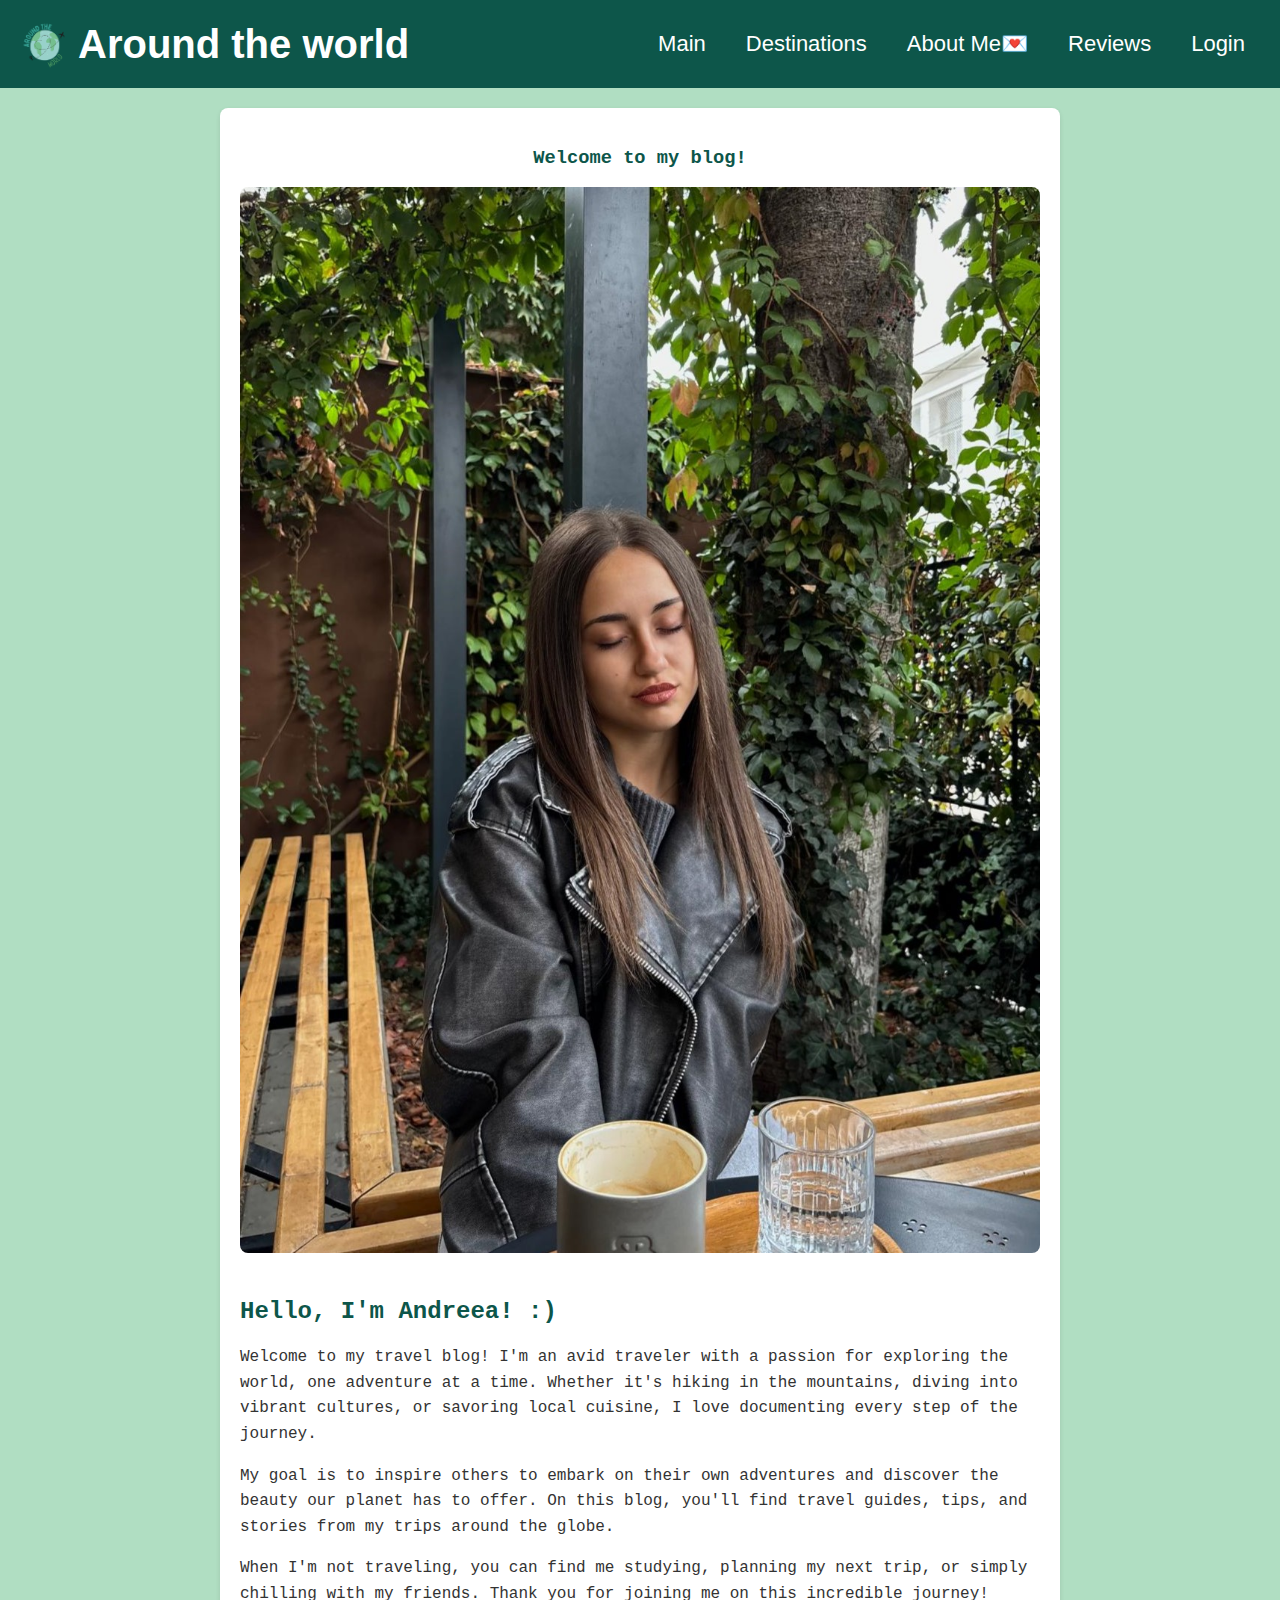
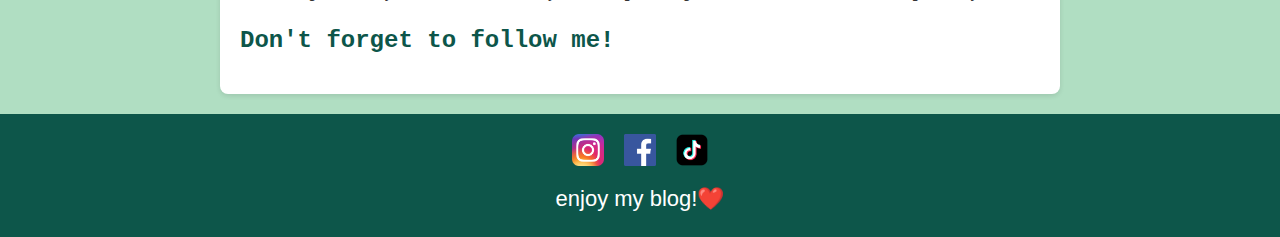
<file: html/aboutme.html>
<!DOCTYPE html>
<html lang="en">

   <head>
      <meta charset="UTF-8">
      <link href="https://fonts.cdnfonts.com/css/rawwatan" rel="stylesheet">
      <meta name="viewport" content="width=device-width, initial-scale=1.0">
      <title>About Me</title>
      <link rel="stylesheet" href="../css/styleabme.css">
   </head>

   <body>
      <header class="blog-header">
         <div class="logo">
            <img src="../poze/1.png" alt="Travel Blog Logo">
            <h1>Around the world</h1>
         </div>
         <ul class="menu">
            <li><a href="../html/main.html">Main</a></li>
            <li class="dropdown">
               <a href="../html/destinations.html">Destinations</a>
               <ul class="dropdown-menu">
                  <li><a href="../html/oman.html">Salalah, Oman</a></li>
                  <li><a href="../html/morocco.html">Marrakech, Morocco</a></li>
                  <li><a href="../html/france.html">Côte d'Azur, France & Monaco</a></li>
               </ul>
            </li>
            <li><a href="../html/aboutme.html">About Me💌</a></li>
            <li><a href="../html/opinions.html">Reviews</a></li>
            <li><a href="../html/login.html">Login</a></li>
         </ul>
      </header>
      <div class="container">
         <img src="../poze/eu.jpeg" alt="About Me" class="about-image"> 
         <h2>Hello, I'm Andreea! :)</h2>
         <p>
            Welcome to my travel blog! I'm an avid traveler with a passion for exploring the world, 
            one adventure at a time. Whether it's hiking in the mountains, diving into vibrant cultures, 
            or savoring local cuisine, I love documenting every step of the journey.
         </p>
         <p>
            My goal is to inspire others to embark on their own adventures and discover the beauty 
            our planet has to offer. On this blog, you'll find travel guides, tips, and stories from 
            my trips around the globe.
         </p>
         <p>
            When I'm not traveling, you can find me studying, planning my next trip, or simply chilling with my friends. Thank you for joining me on this incredible journey!
         </p>
         <h2>Don't forget to follow me!</h2>
      </div>
      <footer class="footer">
         <div class="social-media">
            <a href="https://www.instagram.com/andreea_x16/?hl=ro" target="_blank" aria-label="Instagram">
            <img src="../poze/Instagram_icon.png" alt="Instagram Logo" class="social-logo">
            </a>
            <a href="https://www.facebook.com/andreea.radu1608/" target="_blank" aria-label="Facebook">
            <img src="../poze/facebook.png" alt="Facebook Logo" class="social-logo">
            </a>
            <a href="https://www.tiktok.com/@andreeax16?is_from_webapp=1&sender_device=pc" target="_blank" aria-label="TikTok">
            <img src="../poze/tiktok.png" alt="TikTok Logo" class="social-logo">
            </a>
         </div>
         <p class="footer-text">enjoy my blog!❤️</p>
      </footer>
      <script src="../java/aboutme.js"></script>
   </body>
   
</html>
</file>
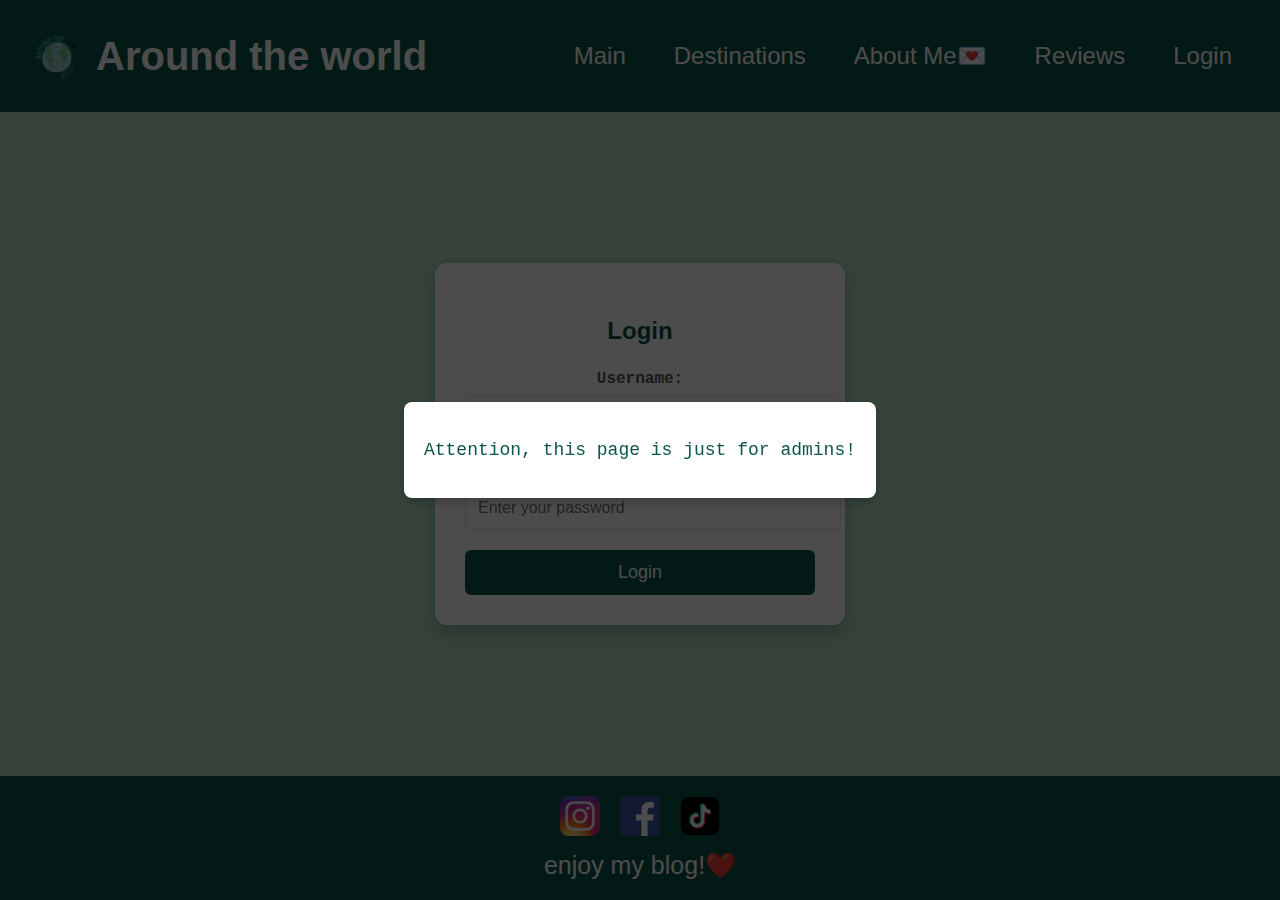
<file: html/login.html>
<!DOCTYPE html>
<html lang="en">
    
   <head>
      <meta charset="UTF-8">
      <meta name="viewport" content="width=device-width, initial-scale=1.0">
      <link href="https://fonts.cdnfonts.com/css/rawwatan" rel="stylesheet">
      <link rel="stylesheet" href="../css/stylelog.css">
      <link rel="icon" type="image/png" href="../poze/1.png">
      <style>
         @import url('https://fonts.cdnfonts.com/css/rawwatan');
      </style>
      <title>Login</title>
   </head>

   <body>

      <header class="blog-header">
         <div class="logo">
            <img src="../poze/1.png" alt="Travel Blog Logo">
            <h1>Around the world</h1>
         </div>
         <ul class="menu">
            <li><a href="../html/main.html">Main</a></li>
            <li class="dropdown">
               <a href="../html/destinations.html">Destinations</a>
               <ul class="dropdown-menu">
                  <li><a href="../html/oman.html">Salalah, Oman</a></li>
                  <li><a href="../html/morocco.html">Marrakech, Morocco</a></li>
                  <li><a href="../html/france.html">Côte d'Azur, France & Monaco</a></li>
               </ul>
            </li>
            <li><a href="../html/aboutme.html">About Me💌</a></li>
            <li><a href="../html/opinions.html">Reviews</a></li>
            <li><a href="../html/login.html">Login</a></li>
         </ul>
      </header>

      <main>
        <div class="login-container">
            <h3>Login</h3>
            <form id="loginForm">
                <label for="username">Username:</label>
                <input type="text" id="username" placeholder="Enter your username" required>
                
                <label for="password">Password:</label>
                <input type="password" id="password" placeholder="Enter your password" required>
                
                <p class="error-message" id="errorMessage" style="display: none;"></p>
                
                <button type="submit">Login</button>
            </form>
        </div>
      </main>

      <div class="popup-overlay" id="popupOverlay">
        <div class="popup">
            <p>Attention, this page is just for admins!</p>
        </div>
     </div>

      <footer class="footer">
         <div class="social-media">
            <a href="https://www.instagram.com/andreea_x16/?hl=ro" target="_blank" aria-label="Instagram">
            <img src="../poze/Instagram_icon.png" alt="Instagram Logo" class="social-logo">
            </a>
            <a href="https://www.facebook.com/andreea.radu1608/" target="_blank" aria-label="Facebook">
            <img src="../poze/facebook.png" alt="Facebook Logo" class="social-logo">
            </a>
            <a href="https://www.tiktok.com/@andreeax16?is_from_webapp=1&sender_device=pc" target="_blank" aria-label="TikTok">
            <img src="../poze/tiktok.png" alt="TikTok Logo" class="social-logo">
            </a>
         </div>
         <p class="footer-text">enjoy my blog!❤️</p>
      </footer>
      <script src="../java/login.js"></script>
   </body>

</html>
</file>
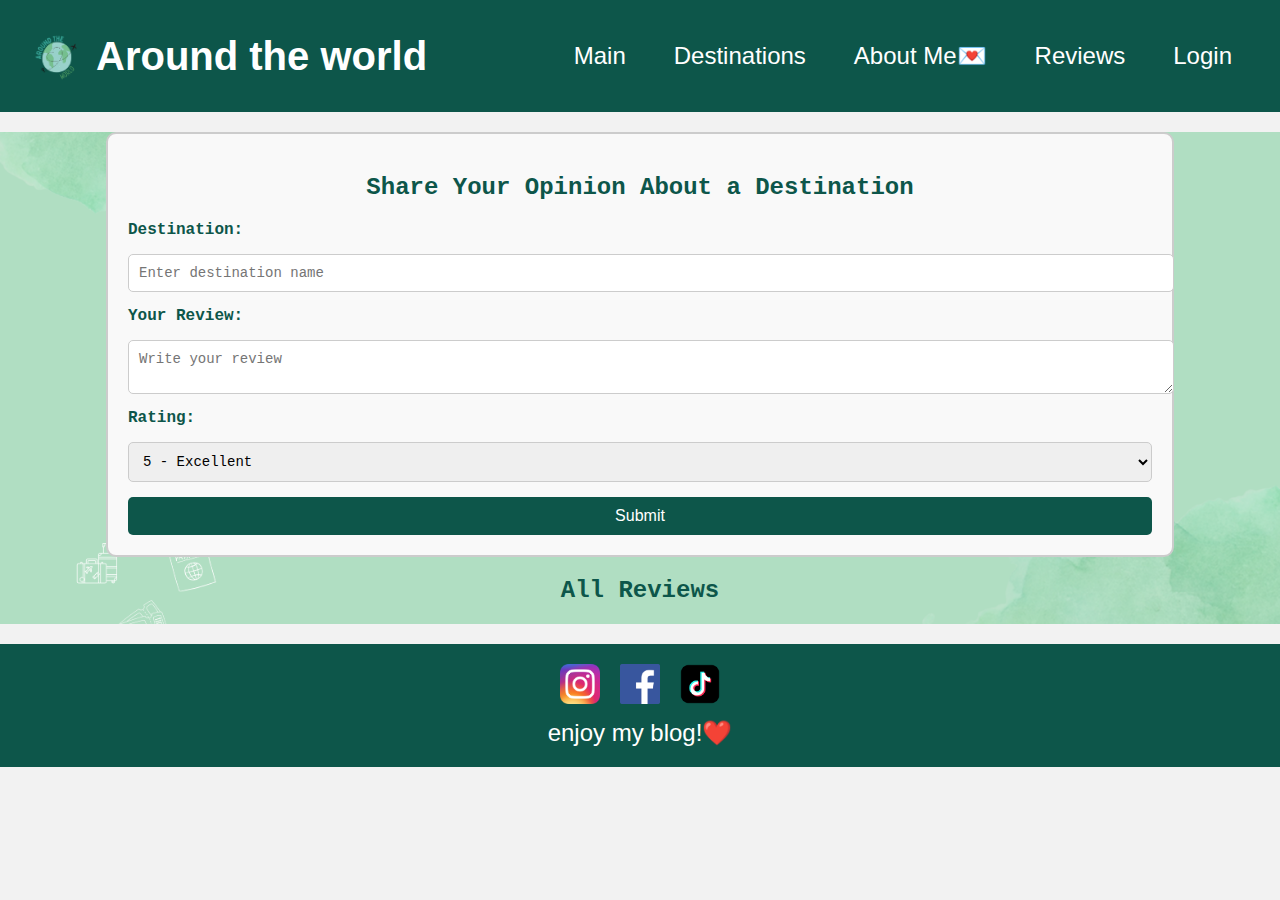
<file: html/opinions.html>
<!DOCTYPE html>
<html lang="en">
    
   <head>
      <meta charset="UTF-8">
      <meta name="viewport" content="width=device-width, initial-scale=1.0">
      <link href="https://fonts.cdnfonts.com/css/rawwatan" rel="stylesheet">
      <link rel="stylesheet" href="../css/styleop.css">
      <link rel="icon" type="image/png" href="../poze/1.png">
      <style>
         @import url('https://fonts.cdnfonts.com/css/rawwatan');
      </style>
      <title>Reviews</title>
   </head>

   <body>
      <header class="blog-header">
         <div class="logo">
            <img src="../poze/1.png" alt="Travel Blog Logo">
            <h1>Around the world</h1>
         </div>
         <ul class="menu">
            <li><a href="../html/main.html">Main</a></li>
            <li class="dropdown">
               <a href="../html/destinations.html">Destinations</a>
               <ul class="dropdown-menu">
                  <li><a href="../html/oman.html">Salalah, Oman</a></li>
                  <li><a href="../html/morocco.html">Marrakech, Morocco</a></li>
                  <li><a href="../html/france.html">Côte d'Azur, France & Monaco</a></li>
               </ul>
            </li>
            <li><a href="../html/aboutme.html">About Me💌</a></li>
            <li><a href="../html/opinions.html">Reviews</a></li>
            <li><a href="../html/login.html">Login</a></li>
         </ul>
      </header>
      <main>
         <div class="pagina">
            <section class="opinion-form-section">
               <h2>Share Your Opinion About a Destination</h2>
               <form id="opinionForm">
                  <label for="destination">Destination:</label>
                  <input type="text" id="destination" placeholder="Enter destination name" required>
                  <div class="error-message"></div>
                  <label for="review">Your Review:</label>
                  <textarea id="review" placeholder="Write your review" required></textarea>
                  <div class="error-message"></div>
                  <label for="rating">Rating:</label>
                  <select id="rating" required>
                     <option value="5">5 - Excellent</option>
                     <option value="4">4 - Good</option>
                     <option value="3">3 - Average</option>
                     <option value="2">2 - Below Average</option>
                     <option value="1">1 - Poor</option>
                  </select>
                  <button type="submit">Submit</button>
               </form>
            </section>
            <section class="reviews-section">
               <h2>All Reviews</h2>
               <div id="reviewsContainer" class="reviews-container"></div>
            </section>
         </div>
      </main>
      <footer class="footer">
         <div class="social-media">
            <a href="https://www.instagram.com/andreea_x16/?hl=ro" target="_blank" aria-label="Instagram">
            <img src="../poze/Instagram_icon.png" alt="Instagram Logo" class="social-logo">
            </a>
            <a href="https://www.facebook.com/andreea.radu1608/" target="_blank" aria-label="Facebook">
            <img src="../poze/facebook.png" alt="Facebook Logo" class="social-logo">
            </a>
            <a href="https://www.tiktok.com/@andreeax16?is_from_webapp=1&sender_device=pc" target="_blank" aria-label="TikTok">
            <img src="../poze/tiktok.png" alt="TikTok Logo" class="social-logo">
            </a>
         </div>
         <p class="footer-text">enjoy my blog!❤️</p>
      </footer>
      <script src="../java/reviews.js"></script>
   </body>

</html>
</file>
<file: css/styleabme.css>
.blog-header {
	display: flex;
	justify-content: space-between;
	align-items: center;
	background-color: #0d564a;
	padding: 1.25rem;
	color: rgb(255, 255, 255);
	font-family: 'Rawwatan', sans-serif;
}

/* Stil pentru logo și titlu */
.logo {
	display: flex;
	align-items: center;
}

.logo img {
	width: 3rem;
	height: 3rem;
	margin-right: 0.625rem;
}

.logo h1 {
	font-size: 2.8125rem;
	margin: 0;
}

/* Styling pentru meniul din dreapta */
.menu {
	list-style: none;
	display: flex;
	margin: 0;
	padding: 0;
	font-size: 1.5625rem;
}

.menu li {
	position: relative;
}

.menu a {
	text-decoration: none;
	color: #fff;
	padding: 0.625rem 0.9375rem;
	display: block;
}

.menu a:hover {
	background-color: #00796b;
	border-radius: 0.3125rem;
}

.dropdown-menu {
	list-style: none;
	position: absolute;
	top: 100%;
	left: 0;
	background-color: #00796b;
	padding: 0;
	margin: 0;
	display: none;
	min-width: 9.375rem;
	box-shadow: 0 0.25rem 0.375rem rgba(0, 0, 0, 0.1);
	z-index: 10;
}

.dropdown-menu li {
	width: 100%;
}

.dropdown-menu a {
	padding: 0.625rem;
	display: block;
	color: #fff;
}

.dropdown-menu a:hover {
	background-color: #004d40;
}

.dropdown:hover .dropdown-menu {
	display: block;
}

.menu {
	display: flex;
	justify-content: flex-end;
	align-items: center;
	gap: 0.625rem;
}

body {
	font-family: 'Courier New', Courier, monospace;
	margin: 0;
	padding: 0;
	background-color: #63bd8781;
	color: #333;
}

header {
	background-color: #0d564a;
	color: #fff;
	padding: 0.9375rem 1.25rem;
	text-align: center;
}

header h1 {
	margin: 0;
}

.container {
	max-width: 50rem;
	margin: 1.25rem auto;
	padding: 1.25rem;
	background: #fff;
	border-radius: 0.5rem;
	box-shadow: 0 0.125rem 0.3125rem rgba(0, 0, 0, 0.1);
}

.about-image {
	width: 100%;
	border-radius: 0.5rem;
	margin-bottom: 1.25rem;
}

h2 {
	color: #0d564a;
}

p {
	line-height: 1.6;
}

.footer {
	background-color: #0d564a;
	color: #fff;
	text-align: center;
	padding: 1.25rem 0;
}

.footer-text {
	font-family: 'Rawwatan', sans-serif;
	font-size: 1.5625rem;
	margin: 0;
}

.social-media {
	display: flex;
	justify-content: center;
	gap: 1.25rem;
	margin-bottom: 0.625rem;
}

.social-logo {
	width: 2.5rem;
	height: 2.5rem;
	transition: transform 0.3s ease;
}

.social-logo:hover {
	transform: scale(1.1);
}

/* Media Queries pentru design responsive */

@media screen and (max-width: 1320px) and (min-width: 990px) {
	.logo h1 {
		font-size: 2.5rem;
	}

	.menu {
		font-size: 1.375rem;
	}

	.footer-text {
		font-size: 1.375rem;
	}

	.social-logo {
		width: 2rem;
		height: 2rem;
	}
}

@media screen and (max-width: 989px) and (min-width: 600px) {
	.logo h1 {
		font-size: 2.2rem;
	}

	.menu {
		font-size: 1.25rem;
	}

	.container {
		max-width: 40rem;
	}

	.footer-text {
		font-size: 1.25rem;
	}

	.social-logo {
		width: 2rem;
		height: 2rem;
	}
}

@media screen and (max-width: 599px) {
	.blog-header {
		flex-direction: row;
		justify-content: space-between;
		align-items: center;
		padding: 1rem;
	}

	.logo h1 {
		font-size: 1.5rem;
	}

	.menu {
		flex-direction: row;
		align-items: center;
		font-size: 0.7rem;
		gap: 0.1rem;
		width: auto;
	}

	.menu a {
		padding: 0.5rem 1rem;
	}

	.footer-text {
		font-size: 1.125rem;
	}

}
</file>
<file: css/stylelog.css>
.blog-header {
	display: flex;
	justify-content: space-between;
	align-items: center;
	background-color: #0d564a;
	padding: 2rem;
	color: rgb(255, 255, 255);
	font-family: 'Rawwatan', sans-serif;
}

body {
	font-family: 'Courier New', Courier, monospace;
	margin: 0;
	padding: 0;
	background-color: #f2f2f2;
	color: #333;
}

.logo {
	display: flex;
	align-items: center;
}

.logo img {
	width: 3rem;
	height: 3rem;
	margin-right: 1rem;
}

.logo h1 {
	font-size: 2.5rem;
	margin: 0;
}

.menu {
	list-style: none;
	display: flex;
	margin: 0;
	padding: 0;
	font-size: 1.5rem;
}

.menu li {
	position: relative;
}

.menu a {
	text-decoration: none;
	color: #fff;
	padding: 0.5rem 1rem;
	display: block;
}

.menu a:hover {
	background-color: #00796b;
	border-radius: 0.5rem;
}

.dropdown-menu {
	list-style: none;
	position: absolute;
	top: 100%;
	left: 0;
	background-color: #00796b;
	padding: 0;
	margin: 0;
	display: none;
	min-width: 10rem;
	box-shadow: 0 0.25rem 0.375rem rgba(0, 0, 0, 0.1);
	text-align: center;
	z-index: 10;
}

.dropdown-menu li {
	width: 100%;
}

.dropdown-menu a {
	padding: 0.5rem;
	display: block;
	color: #fff;
}

.dropdown-menu a:hover {
	background-color: #004d40;
}

.dropdown:hover .dropdown-menu {
	display: block;
}

.menu {
	display: flex;
	justify-content: flex-end;
	align-items: center;
	gap: 1rem;
}

body {
    font-family: 'Courier New', Courier, monospace;
    margin: 0;
    padding: 0;
    background-color: #63bd8781;
    display: flex;
    flex-direction: column;
    min-height: 100vh; 
}

main {
    flex: 1; 
    display: flex;
    justify-content: center;
    align-items: center;
}

.login-container {
    background-color: white;
    padding: 30px;
    border-radius: 12px;
    box-shadow: 0 8px 16px rgba(0, 0, 0, 0.2);
    width: 350px;
    text-align: center;
    font-family: 'Courier New', Courier, monospace;
}

.login-container h3 {
    margin-bottom: 25px;
    color: #0d564a;
    font-family: 'Rawwatan', sans-serif;
    font-size: 24px;
}

.login-container label {
    display: block;
    margin-bottom: 8px;
    font-weight: bold;
    color: #555;
}

.login-container input {
    width: 100%;
    padding: 12px;
    margin-bottom: 20px;
    border: 1px solid #ddd;
    border-radius: 6px;
    font-size: 16px;
}

.login-container button {
    width: 100%;
    padding: 12px;
    background-color: #0d564a;
    color: white;
    border: none;
    border-radius: 6px;
    font-size: 18px;
    cursor: pointer;
    transition: background-color 0.3s ease, transform 0.2s ease;
}

.login-container button:hover {
    background-color: #00796b;
    transform: scale(1.05);
}

.login-container .error-message {
    color: red;
    font-size: 14px;
    margin-bottom: 15px;
}

.popup-overlay {
    position: fixed;
    top: 0;
    left: 0;
    width: 100%;
    height: 100%;
    background-color: rgba(0, 0, 0, 0.7);
    display: flex;
    justify-content: center;
    align-items: center;
    z-index: 1000;
    opacity: 1;
    visibility: visible;
    transition: opacity 0.3s ease, visibility 0.3s ease;
}

.popup-overlay.hidden {
    opacity: 0;
    visibility: hidden;
}

.popup {
    background-color: white;
    padding: 20px;
    border-radius: 8px;
    box-shadow: 0 4px 8px rgba(0, 0, 0, 0.2);
    text-align: center;
    font-family: 'Courier New', Courier, monospace;
    color: #0d564a;
    font-size: 18px;
}

/* Footer */
.footer {
    background-color: #0d564a;
    color: #fff;
    text-align: center;
    padding: 1.25rem 0;
  }
  
  .footer-text {
    font-family: 'Rawwatan', sans-serif;
    font-size: 1.5625rem;
    margin: 0;
  }
  
  .social-media {
    display: flex;
    justify-content: center;
    gap: 1.25rem;
    margin-bottom: 0.625rem;
  }
  
  .social-logo {
    width: 2.5rem;
    height: 2.5rem;
    transition: transform 0.3s ease;
  }
  
  .social-logo:hover {
    transform: scale(1.1);
  }
</file>
<file: css/styleop.css>
.blog-header {
	display: flex;
	justify-content: space-between;
	align-items: center;
	background-color: #0d564a;
	padding: 2rem;
	color: rgb(255, 255, 255);
	font-family: 'Rawwatan', sans-serif;
}

body {
	font-family: 'Courier New', Courier, monospace;
	margin: 0;
	padding: 0;
	background-color: #f2f2f2;
	color: #333;
}

.logo {
	display: flex;
	align-items: center;
}

.logo img {
	width: 3rem;
	height: 3rem;
	margin-right: 1rem;
}

.logo h1 {
	font-size: 2.5rem;
	margin: 0;
}

.menu {
	list-style: none;
	display: flex;
	margin: 0;
	padding: 0;
	font-size: 1.5rem;
}

.menu li {
	position: relative;
}

.menu a {
	text-decoration: none;
	color: #fff;
	padding: 0.5rem 1rem;
	display: block;
}

.menu a:hover {
	background-color: #00796b;
	border-radius: 0.5rem;
}

.dropdown-menu {
	list-style: none;
	position: absolute;
	top: 100%;
	left: 0;
	background-color: #00796b;
	padding: 0;
	margin: 0;
	display: none;
	min-width: 10rem;
	box-shadow: 0 0.25rem 0.375rem rgba(0, 0, 0, 0.1);
	text-align: center;
	z-index: 10;
}

.dropdown-menu li {
	width: 100%;
}

.dropdown-menu a {
	padding: 0.5rem;
	display: block;
	color: #fff;
}

.dropdown-menu a:hover {
	background-color: #004d40;
}

.dropdown:hover .dropdown-menu {
	display: block;
}

.menu {
	display: flex;
	justify-content: flex-end;
	align-items: center;
	gap: 1rem;
}


.pagina {
	background-image: url('../poze/fundaldesti.png');
	background-size: cover;
	background-position: center;
	background-repeat: no-repeat;
}

.opinion-form-section {
	width: 80%;
	margin: 20px auto;
	padding: 20px;
	background-color: #f9f9f9;
	border: 2px solid #ccc;
	border-radius: 10px;
	font-family: 'Courier New', Courier, monospace;
}

.opinion-form-section h2 {
	text-align: center;
	margin-bottom: 20px;
	color: #0d564a;
}

#opinionForm {
	display: flex;
	flex-direction: column;
	gap: 15px;
}

#opinionForm label {
	font-weight: bold;
	color: #0d564a;
}

#opinionForm input,
#opinionForm textarea,
#opinionForm select {
	width: 100%;
	padding: 10px;
	border: 1px solid #ccc;
	border-radius: 5px;
	font-size: 14px;
	font-family: 'Courier New', Courier, monospace;
}

#opinionForm button {
	padding: 10px 15px;
	background-color: #0d564a;
	color: white;
	border: none;
	border-radius: 5px;
	font-size: 16px;
	cursor: pointer;
	transition: background-color 0.3s ease;
}

#opinionForm button:hover {
	background-color: #00796b;
}

.reviews-section {
	width: 80%;
	margin: 20px auto;
	font-family: 'Courier New', Courier, monospace;
}

.reviews-section h2 {
	text-align: center;
	margin-bottom: 20px;
	color: #0d564a;
	font-size: 24px;
}

.reviews-container {
	display: flex;
	flex-direction: column;
	gap: 20px;
	margin-top: 20px;
}

.review-item {
	padding: 15px;
	border: 2px solid #ccc;
	border-radius: 10px;
	background-color: #f9f9f9;
	box-shadow: 0 4px 8px rgba(0, 0, 0, 0.1);
	transition: transform 0.2s ease;
}

.review-item:hover {
	transform: scale(1.02);
}


.review-item h3 {
	margin: 0 0 10px 0;
	font-size: 18px;
	color: #0d564a;
}


.review-item p {
	margin: 5px 0;
	color: #555;
	font-size: 14px;
}


.review-item strong {
	color: #333;
}

.error-message {
	color: red;
	font-size: 14px;
	margin-top: 5px;
	display: none;
}

/* Footer */

.footer {
	background-color: #0d564a;
	color: #fff;
	text-align: center;
	padding: 1.25rem 0;
}

.footer-text {
	font-family: 'Rawwatan', sans-serif;
	font-size: 1.5rem;
	margin: 0;
}

.social-media {
	display: flex;
	justify-content: center;
	gap: 1.25rem;
	margin-bottom: 0.625rem;
}

.social-logo {
	width: 2.5rem;
	height: 2.5rem;
	transition: transform 0.3s ease;
}

.social-logo:hover {
	transform: scale(1.1);
}
</file>
